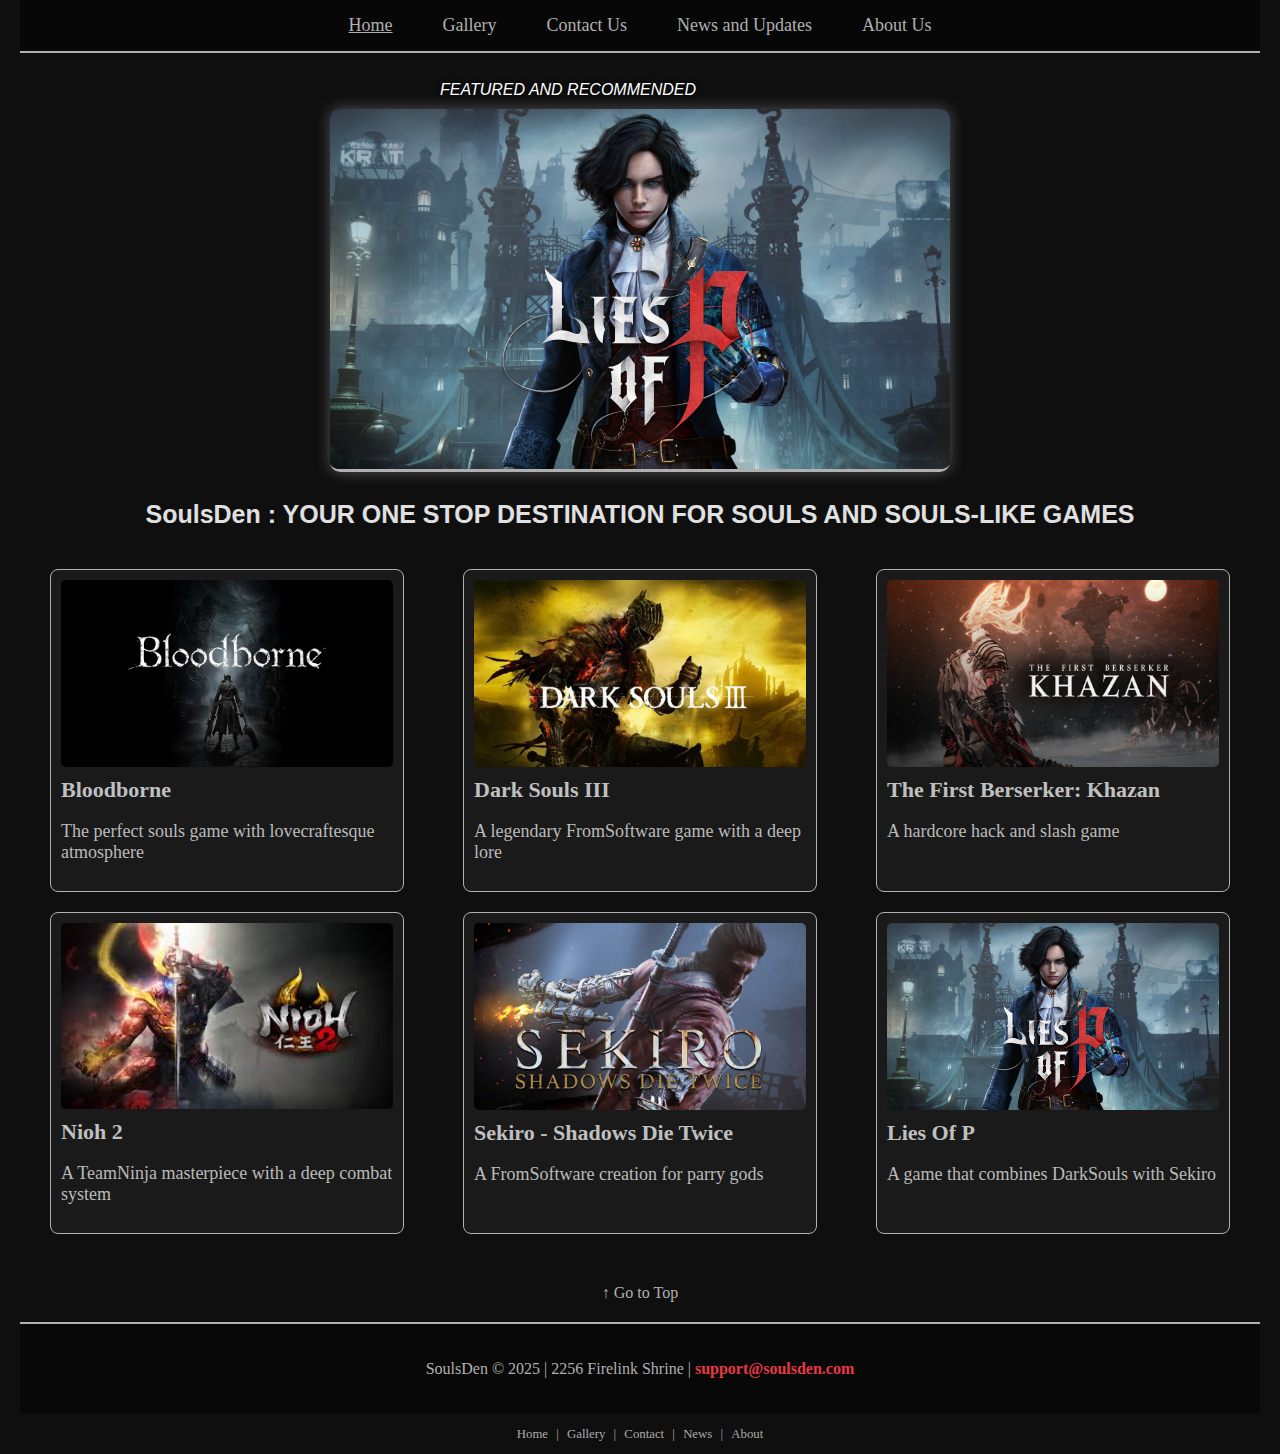
<file: index.html>
<html>
    <head>
        <title> Welcome to SoulsDen </title>
        <link rel="stylesheet" type="text/css" href="indexStyle.css">
        <script type="text/javascript" src="indexJs.js">
        </script>
    </head>
    <body>
        <div id="top"></div>
        <div class="container">
        <div class="header">
            <nav>
                <a href="index.html"><u>Home</u></a>
                <a href="gallery.html">Gallery</a>
                <a href="contact.html">Contact Us</a>
                <a href="news.html">News and Updates</a>
                <a href="about.html">About Us</a>
            </nav>
        <div class="banner">
            <p>FEATURED AND RECOMMENDED</p>
            <img id="imgslider" src="images/liesofp.jpg" alt="Lies Of P Banner">
        </div>
        </div>
        <h1>SoulsDen : YOUR ONE STOP DESTINATION FOR SOULS AND SOULS-LIKE GAMES</h1>
        <div class="featured">
            <div class="card">
                <a href="https://bloodborne.fandom.com/wiki/Bloodborne_Wiki" target="_blank" class="card-link">
                <img src="images/bloodborne.jpg" alt="Bloodborne">
                <h2>Bloodborne</h2>
                <p>The perfect souls game with lovecraftesque atmosphere</p>
                </a>
            </div>
            <div class="card">
                <a href="https://darksouls.fandom.com/wiki/Dark_Souls_III" target="_blank" class="card-link">
                <img src="images/darksouls.jpg" alt="Dark Souls III">
                <h2>Dark Souls III</h2>
                <p>A legendary FromSoftware game with a deep lore</p>
                </a>
            </div>
            <div class="card">
                <a href="https://khazan.nexon.com/en/main" target="_blank" class="card-link">
                <img src="images/tfbk.jpg" alt="The First Berserker: Khazan">
                <h2>The First Berserker: Khazan</h2>
                <p>A hardcore hack and slash game</p>
                </a>
            </div>
            <div class="card">
                <a href="https://nioh2.fandom.com/wiki/Nioh_2_Wiki" target="_blank" class="card-link">
                <img src="images/nioh2.jpg" alt="Nioh 2">
                <h2>Nioh 2</h2>
                <p>A TeamNinja masterpiece with a deep combat system</p>
                </a>
            </div>
            <div class="card">
                <a href="https://sekiro.fandom.com/wiki/Sekiro:_Shadows_Die_Twice" target="_blank" class="card-link">
                <img src="images/sekiro.jpg" alt="Sekiro- Shadows Die Twice">
                <h2>Sekiro - Shadows Die Twice</h2>
                <p>A FromSoftware creation for parry gods</p>
                </a>
            </div>
            <div class="card">
                <a href="https://liesofp.wiki.fextralife.com/Lies+of+P+Wiki" target="_blank" class="card-link">
                <img src="images/liesofp.jpg" alt="Lies of P">
                <h2>Lies Of P</h2>
                <p>A game that combines DarkSouls with Sekiro</p>
                </a>
            </div>
            </div>
        <div class="go-top">
                <a href="#top">↑ Go to Top</a>
        </div>    
        <div class="footer">
            <p>SoulsDen © 2025 | 2256 Firelink Shrine | <a href="mailto:support@soulsden.com">support@soulsden.com</a></p>
        </div>
        <div class="footer-nav">
            <p>
                <a href="index.html">Home</a> |
                <a href="gallery.html">Gallery</a> |
                <a href="contact.html">Contact</a> |
                <a href="news.html">News</a> |
                <a href="about.html">About</a>
            </p>
        </div>
        </div>
    </body>
</html>
</file>
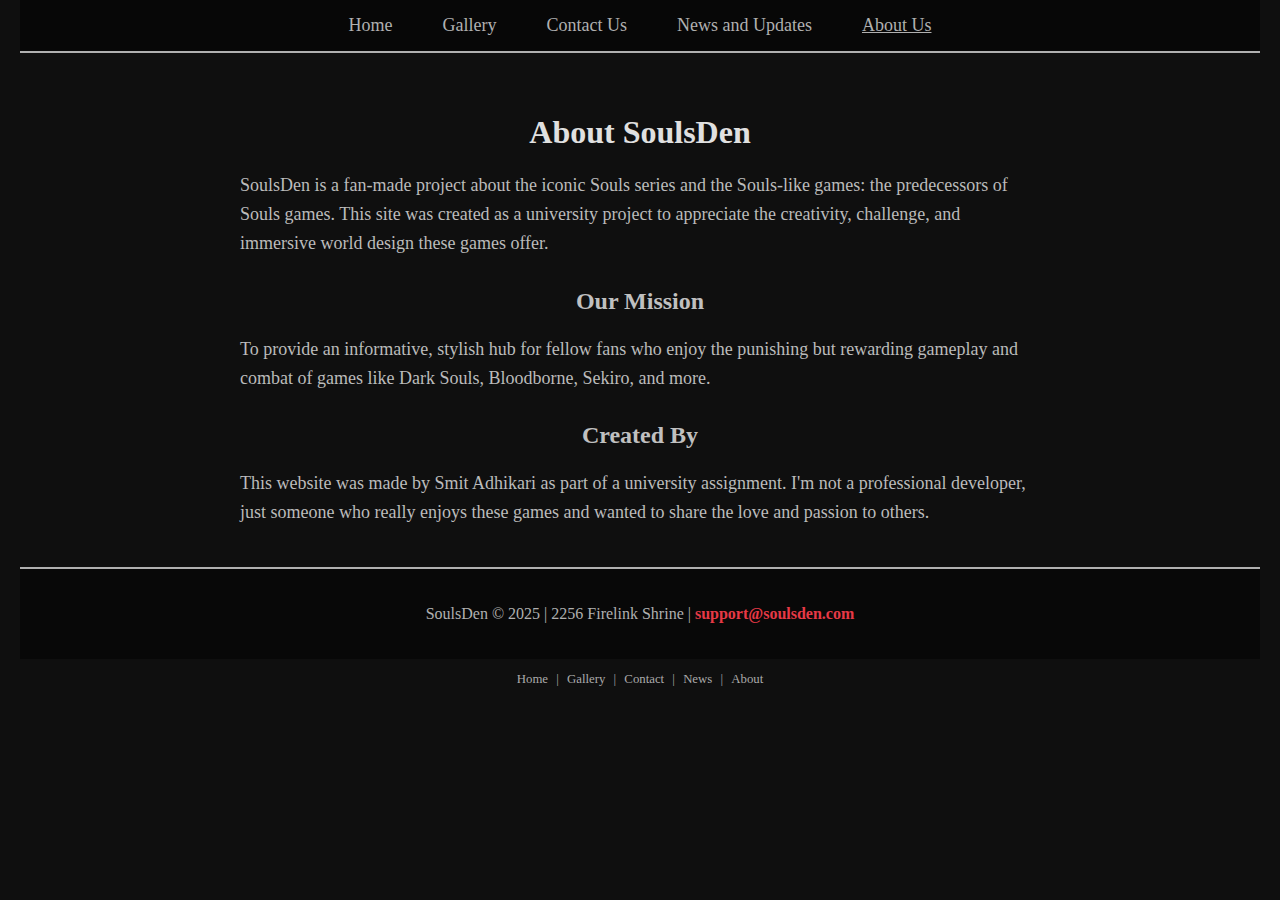
<file: about.html>
<html>
<head>
    <title>SoulsDen | About Us</title>
    <link rel="stylesheet" href="aboutStyle.css">
</head>
<body>
    <div class="container">
        <div class="header">
            <nav>
                <a href="index.html">Home</a>
                <a href="gallery.html">Gallery</a>
                <a href="contact.html">Contact Us</a>
                <a href="news.html">News and Updates</a>
                <a href="about.html"><u>About Us</u></a>
            </nav>
        </div>

        <div class="main">
            <h1>About SoulsDen</h1>
            <p>SoulsDen is a fan-made project about the iconic Souls series and the Souls-like games: the predecessors of Souls games. This site was created as a university project to appreciate the creativity, challenge, and immersive world design these games offer.</p>
            
            <h2>Our Mission</h2>
            <p>To provide an informative, stylish hub for fellow fans who enjoy the punishing but rewarding gameplay and combat of games like Dark Souls, Bloodborne, Sekiro, and more.</p>
            
            <h2>Created By</h2>
            <p>This website was made by Smit Adhikari as part of a university assignment. I'm not a professional developer, just someone who really enjoys these games and wanted to share the love and passion to others.</p>
        </div>

        <div class="footer">
            <p>SoulsDen © 2025 | 2256 Firelink Shrine | <a href="mailto:support@soulsden.com">support@soulsden.com</a></p>
        </div>
        <div class="footer-nav">
            <p>
                <a href="index.html">Home</a> |
                <a href="gallery.html">Gallery</a> |
                <a href="contact.html">Contact</a> |
                <a href="news.html">News</a> |
                <a href="about.html">About</a>
            </p>
        </div>
    </div>
</body>
</html>
</file>
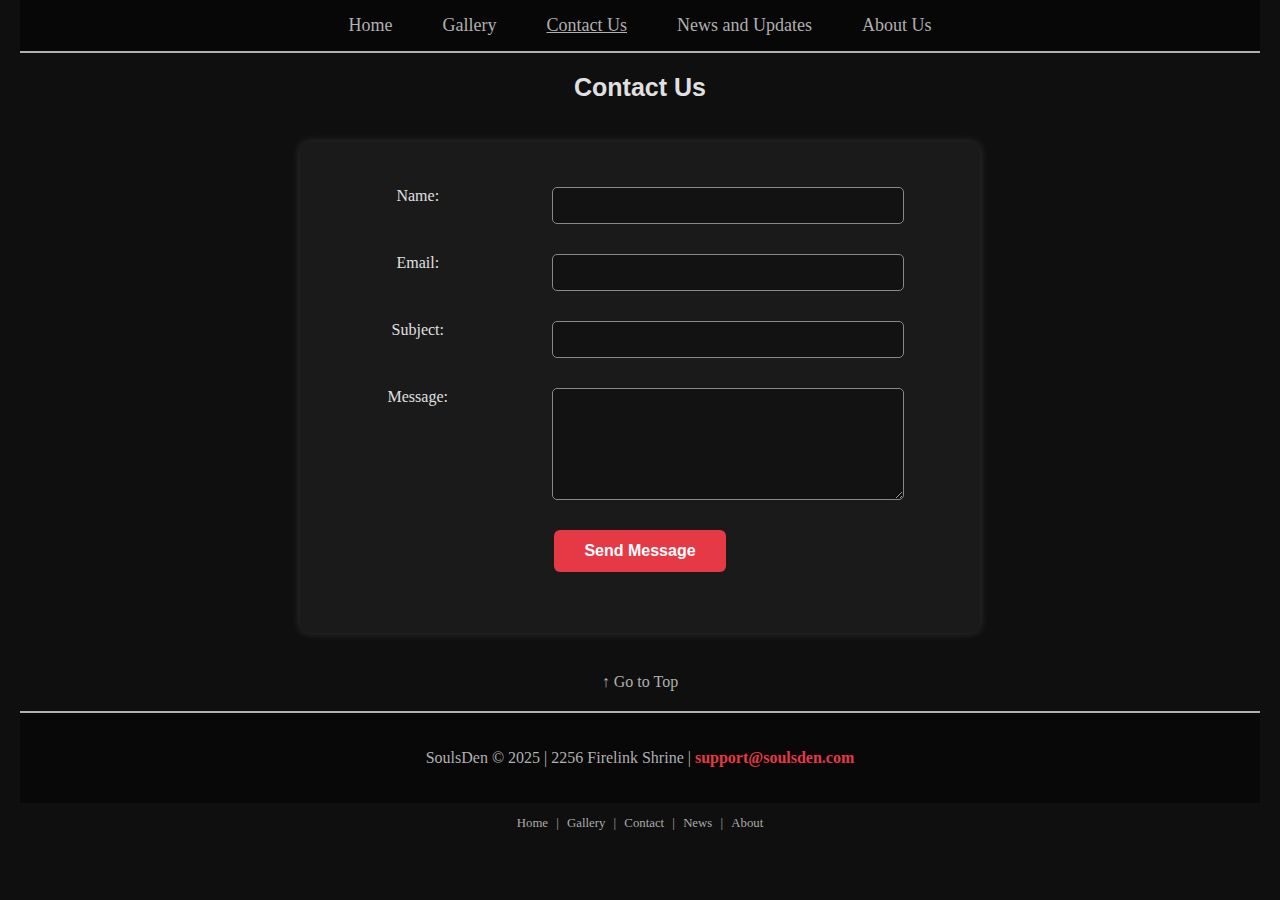
<file: contact.html>
<html>
<head>
    <title>Contact Us - SoulsDen</title>
    <link rel="stylesheet" type="text/css" href="contactStyle.css">
    <script type="text/javascript" src="contactValidation.js"></script>
</head>
<body>
    <div id="top"></div>
    <div class="container">
        <div class="header">
            <nav>
                <a href="index.html">Home</a>
                <a href="gallery.html">Gallery</a>
                <a href="contact.html"><u>Contact Us</u></a>
                <a href="news.html">News and Updates</a>
                <a href="about.html">About Us</a>
            </nav>
        </div>

        <h1>Contact Us</h1>

        <div class="contact-form">
            <form name="contactForm" onsubmit="return validateForm();">
                <table class="form-table">
                    <tr>
                        <td>Name:</td>
                        <td colspan="2"><input type="text" id="name" name="name"></td>
                    </tr>
                    <tr>
                        <td>Email:</td>
                        <td colspan="2"><input type="text" id="email" name="email"></td>
                    </tr>
                    <tr>
                        <td>Subject:</td>
                        <td colspan="2"><input type="text" id="subject" name="subject"></td>
                    </tr>
                    <tr>
                        <td rowspan="2">Message:</td>
                        <td colspan="2" rowspan="2"><textarea id="message" name="message" rows="6"></textarea></td>
                    </tr>
                    <tr></tr>
                    <tr>
                        <td colspan="3" style="text-align:center;">
                            <button type="submit">Send Message</button>
                        </td>
                    </tr>
                </table>
            </form>
        </div>
        <div class="go-top">
            <a href="#top">↑ Go to Top</a>
        </div>
        <div class="footer">
            <p>SoulsDen © 2025 | 2256 Firelink Shrine | <a href="mailto:support@soulsden.com">support@soulsden.com</a></p>
        </div>
        <div class="footer-nav">
            <p>
                <a href="index.html">Home</a> |
                <a href="gallery.html">Gallery</a> |
                <a href="contact.html">Contact</a> |
                <a href="news.html">News</a> |
                <a href="about.html">About</a>
            </p>
        </div>
    </div>
</body>
</html>
</file>
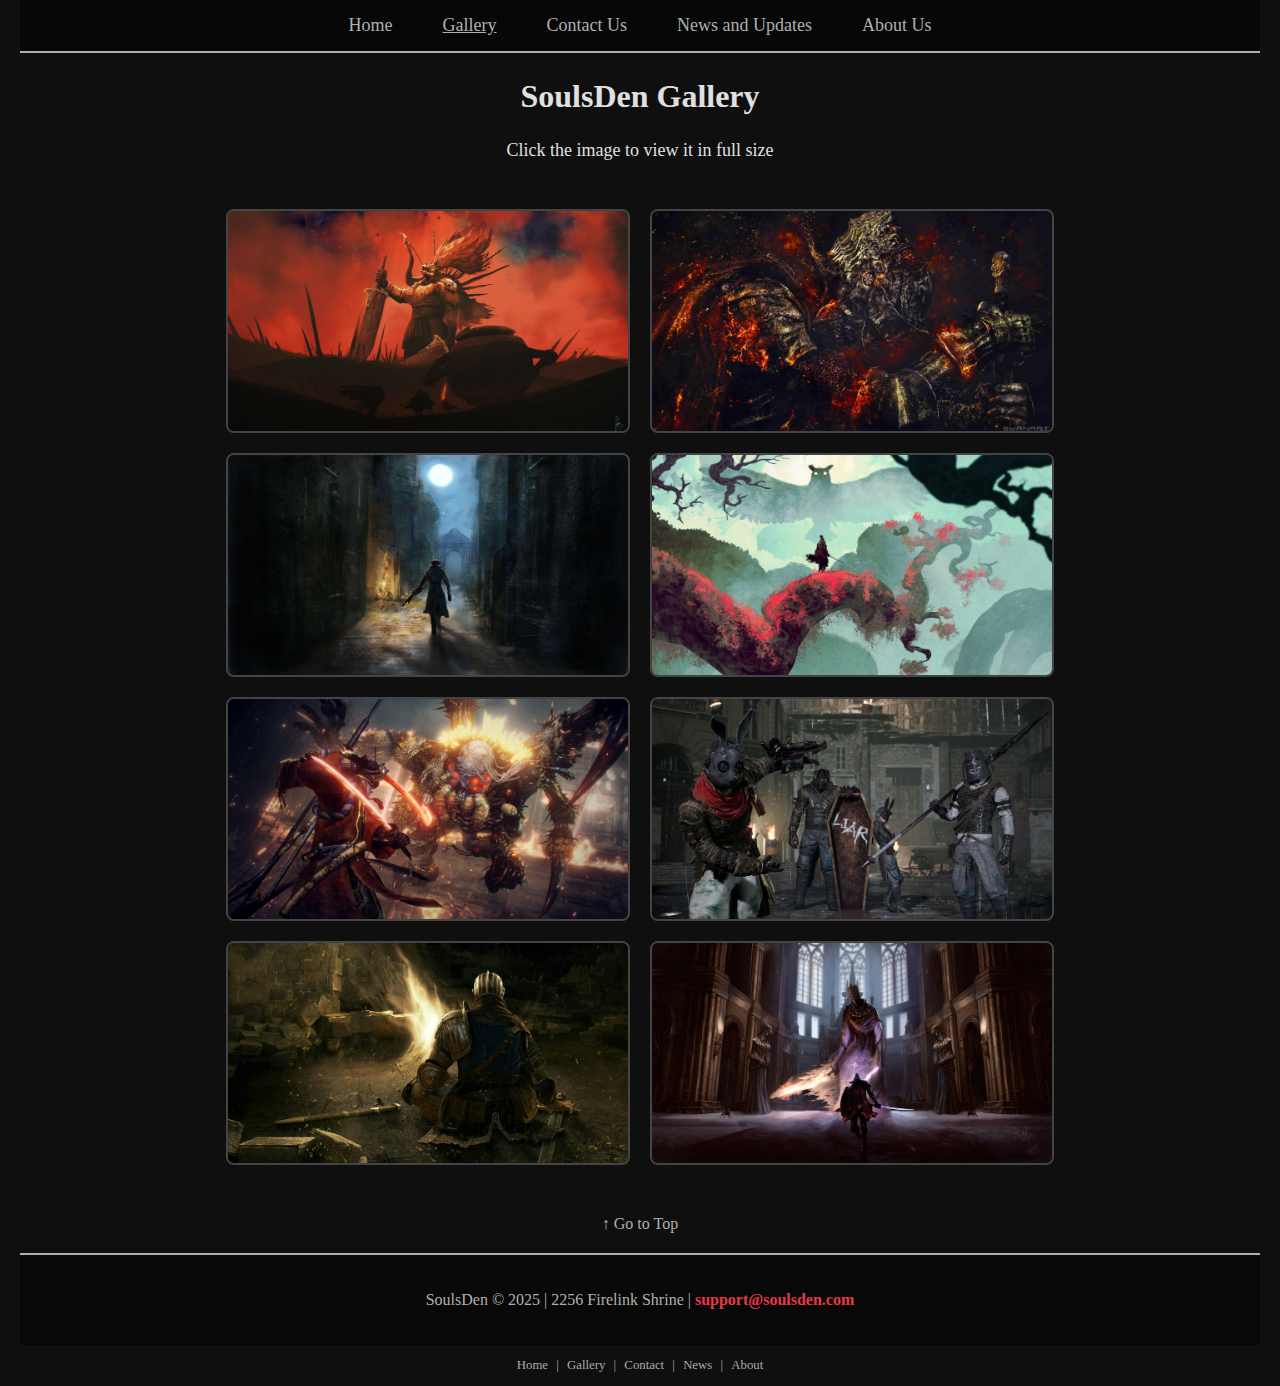
<file: gallery.html>
<html>
<head>
    <title>SoulsDen | Gallery</title>
    <link rel="stylesheet" type="text/css" href="galleryStyle.css">
</head>
<body>
    <div id="top"></div>
    <div class="container">
        <div class="header">
            <nav>
                <a href="index.html">Home</a>
                <a href="gallery.html"><u>Gallery</u></a>
                <a href="contact.html">Contact Us</a>
                <a href="news.html">News and Updates</a>
                <a href="about.html">About Us</a>
            </nav>
        </div>

        <div class="main">
            <h1>SoulsDen Gallery</h1>
            <p>Click the image to view it in full size</p>
            <div class="gallery">
                <a href="galleryImages/radahn.jpg" target="_blank">
                    <img src="galleryImages/radahn.jpg" alt="Radahn from Elden Ring">
                </a>
                <a href="galleryImages/darksouls1.jpg" target="_blank">
                    <img src="galleryImages/darksouls1.jpg" alt="Dark Souls picture 1">
                </a>
                <a href="galleryImages/bloodborne1.jpg" target="_blank">
                    <img src="galleryImages/bloodborne1.jpg" alt="Bloodborne">
                </a>
                <a href="galleryImages/sekiro1.jpg" target="_blank">
                    <img src="galleryImages/sekiro1.jpg" alt="Sekiro vs Owl">
                </a>
                <a href="galleryImages/nioh21.jpg" target="_blank">
                    <img src="galleryImages/nioh21.jpg" alt="Nioh 2">
                </a>
                <a href="galleryImages/liesofp1.jpg" target="_blank">
                    <img src="galleryImages/liesofp1.jpg" alt="Lies of P">
                </a>
                <a href="galleryImages/darksouls2.jpg" target="_blank">
                    <img src="galleryImages/darksouls2.jpg" alt="Dark Souls picture 2">
                </a>
                <a href="galleryImages/darksouls3.jpg" target="_blank">
                    <img src="galleryImages/darksouls3.jpg" alt="Dark Souls picture 3">
                </a>
            </div>
        </div>
        <div class="go-top">
            <a href="#top">↑ Go to Top</a>
        </div>
        <div class="footer">
            <p>SoulsDen © 2025 | 2256 Firelink Shrine | <a href="mailto:support@soulsden.com">support@soulsden.com</a></p>
        </div>
        <div class="footer-nav">
            <p>
                <a href="index.html">Home</a> |
                <a href="gallery.html">Gallery</a> |
                <a href="contact.html">Contact</a> |
                <a href="news.html">News</a> |
                <a href="about.html">About</a>
            </p>
        </div>
    </div>
</body>
</html>
</file>
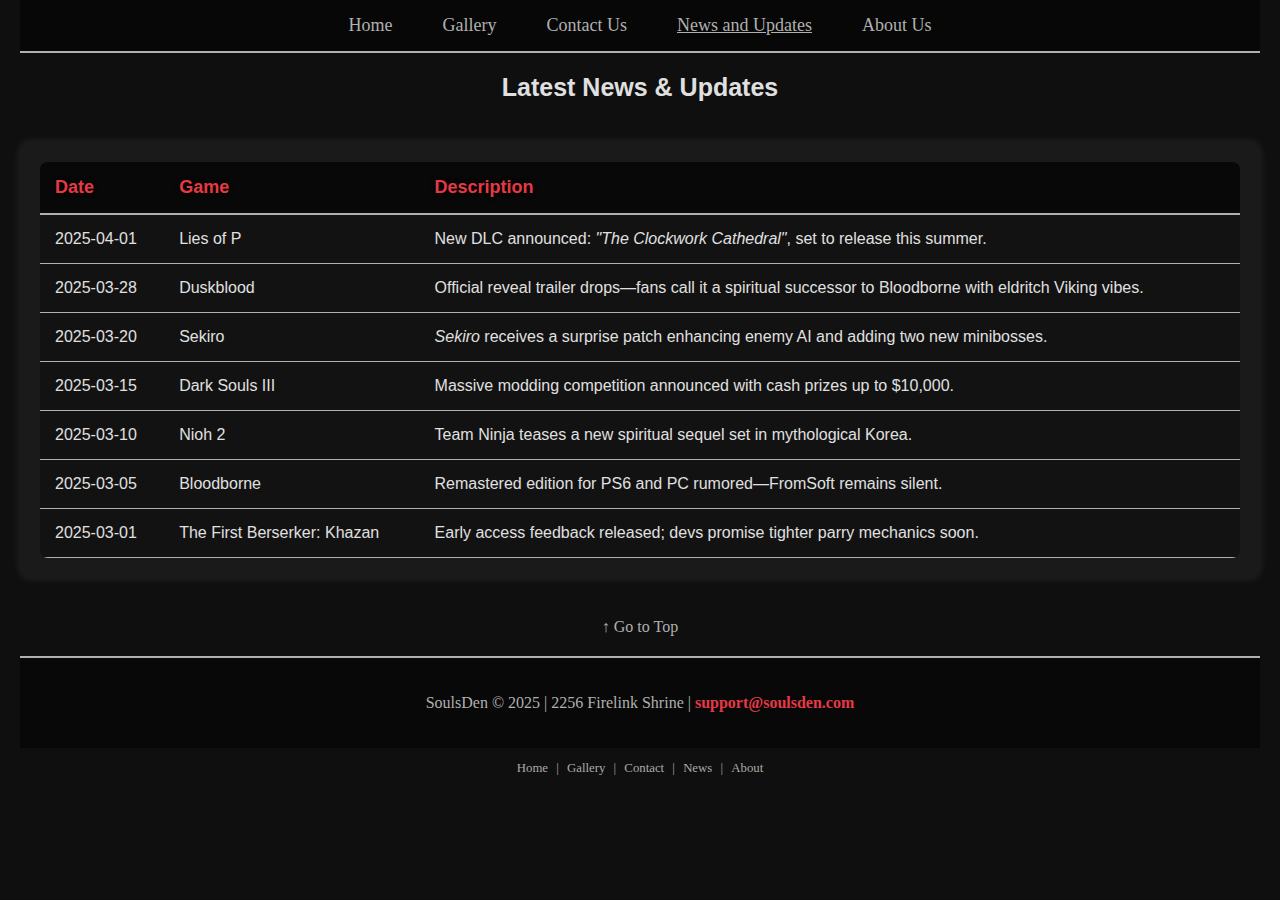
<file: news.html>
<html>
<head>
    <title>News and Updates - SoulsDen</title>
    <link rel="stylesheet" type="text/css" href="newsStyle.css">
</head>
<body>
    <div id="top"></div>
    <div class="container">
        <div class="header">
            <nav>
                <a href="index.html">Home</a>
                <a href="gallery.html">Gallery</a>
                <a href="contact.html">Contact Us</a>
                <a href="news.html"><u>News and Updates</u></a>
                <a href="about.html">About Us</a>
            </nav>
        </div>

        <h1>Latest News & Updates</h1>

        <div class="news-section">
            <table class="news-table">
                <tr class="table-header">
                    <td><strong>Date</strong></td>
                    <td><strong>Game</strong></td>
                    <td><strong>Description</strong></td>
                </tr>
                <tr>
                    <td>2025-04-01</td>
                    <td>Lies of P</td>
                    <td>New DLC announced: <em>"The Clockwork Cathedral"</em>, set to release this summer.</td>
                </tr>
                <tr>
                    <td>2025-03-28</td>
                    <td>Duskblood</td>
                    <td>Official reveal trailer drops—fans call it a spiritual successor to Bloodborne with eldritch Viking vibes.</td>
                </tr>
                <tr>
                    <td>2025-03-20</td>
                    <td>Sekiro</td>
                    <td><em>Sekiro</em> receives a surprise patch enhancing enemy AI and adding two new minibosses.</td>
                </tr>
                <tr>
                    <td>2025-03-15</td>
                    <td>Dark Souls III</td>
                    <td>Massive modding competition announced with cash prizes up to $10,000.</td>
                </tr>
                <tr>
                    <td>2025-03-10</td>
                    <td>Nioh 2</td>
                    <td>Team Ninja teases a new spiritual sequel set in mythological Korea.</td>
                </tr>
                <tr>
                    <td>2025-03-05</td>
                    <td>Bloodborne</td>
                    <td>Remastered edition for PS6 and PC rumored—FromSoft remains silent.</td>
                </tr>
                <tr>
                    <td>2025-03-01</td>
                    <td>The First Berserker: Khazan</td>
                    <td>Early access feedback released; devs promise tighter parry mechanics soon.</td>
                </tr>
            </table>
        </div>
        <div class="go-top">
           <a href="#top">↑ Go to Top</a> 
        </div>
        <div class="footer">
            <p>SoulsDen © 2025 | 2256 Firelink Shrine | <a href="mailto:support@soulsden.com">support@soulsden.com</a></p>
        </div>
        <div class="footer-nav">
            <p>
                <a href="index.html">Home</a> |
                <a href="gallery.html">Gallery</a> |
                <a href="contact.html">Contact</a> |
                <a href="news.html">News</a> |
                <a href="about.html">About</a>
            </p>
        </div>
    </div>
</body>
</html>
</file>
<file: indexStyle.css>
.container {
  max-width: 1320px;
  margin: auto;
  padding: 0 20px;
}
 h1{
    font-size:25px;
    margin:10px;
    font-family:Arial, Helvetica, sans-serif;
    text-align:center;
}
body {
    background: #0f0f0f;
    color: #e0e0e0;
    font-family: 'Trajan', serif;
    margin: 0;
    padding: 0;
  }
  
  a {
    color: #b0b0b0;
    text-decoration: none;
  }
  
  a:hover {
    color: #e63946;
    text-shadow: 0 0 8px #e63946;
  }
  
  .header nav {
    font-size: 18px;
    background: #070707;
    padding: 15px 30px;
    display: flex;
    justify-content: center;
    gap: 50px;
    border-bottom: 2px solid #b0b0b0;
  }
  
  .banner {
    margin-top: 3%;
    height: 400px;
    overflow: hidden;
    display: flex;
    justify-content: center;
    align-items: center;
  }
  
  .banner img {
    
    width: 50%;
    height: 90%;
    object-fit: cover;
    border-bottom: 3px solid #b0b0b0;
    border-radius: 10px;
    box-shadow: 0 0 15px rgba(193, 182, 182, 0.4);
  }
  .banner p {
  position: absolute;
  top: 65px;
  left: 440px;
  color: white;
  font-family: 'Arial', serif;
  font-size: 16px;
  text-shadow: 0 0 5px #000;
  text-transform: uppercase;
  font-style: italic;
  }
  
  .featured {
    display: flex;
    flex-wrap: wrap;
    justify-content: space-between;
    padding: 30px;
    gap: 20px;
  }
  
  .card {
    width: 30%;
    background: #1a1a1a;
    border: 1px solid #b0b0b0;
    border-radius: 8px;
    padding: 10px;
    box-sizing: border-box;
  }
  
  .card:hover {
    box-shadow: 0 0 10px #e63946;
  }
  
  .card img {
    width: 100%;
    border-radius: 5px;
  }
  
  .card h2 {
    font-size: 22px;
    margin: 10px 0 5px;
    color: #c0c0c0;
  }
  
  .card p {
    font-size: 18px;
    color: #bbb;
  }
  .card-link {
    text-decoration: none;
    color: inherit;
    display: block;
  }
  
  .footer {
    background: #080808;
    color: #b0b0b0;
    text-align: center;
    padding: 20px;
    border-top: 2px solid #b0b0b0;
  }

  .footer a {
    color: #e63946;
    font-weight: bold;
  }
  .go-top {
    text-align: center;
    margin: 20px 0;
}
.footer-nav {
  font-size: 0.8em;
  color: #aaa;
  text-align: center;
  margin-top: 10px;
}

.footer-nav a {
  color: #aaa;
  text-decoration: none;
  margin: 0 5px;
}
</file>
<file: aboutStyle.css>
body {
    background: #0f0f0f;
    color: #e0e0e0;
    font-family: 'Trajan', serif;
    margin: 0;
    padding: 0;
}

.container {
    max-width: 1320px;
    margin: auto;
    padding: 0 20px;
}

a {
    color: #b0b0b0;
    text-decoration: none;
}

a:hover {
    color: #e63946;
    text-shadow: 0 0 8px #e63946;
}

.header nav {
    font-size: 18px;
    background: #070707;
    padding: 15px 30px;
    display: flex;
    justify-content: center;
    gap: 50px;
    border-bottom: 2px solid #b0b0b0;
}

.main {
    padding: 40px 0;
}

.main h1 {
    font-size:25px;
    text-align: center;
    margin-bottom: 20px;
    font-size: 32px;
}

.main h2 {
    text-align: center;
    margin-top: 30px;
    font-size: 24px;
    color: #c0c0c0;
}

.main p {
    font-size: 18px;
    line-height: 1.6;
    color: #bbb;
    max-width: 800px;
    margin: 0 auto;
}

.footer {
    background: #080808;
    color: #b0b0b0;
    text-align: center;
    padding: 20px;
    border-top: 2px solid #b0b0b0;
}

.footer a {
    color: #e63946;
    font-weight: bold;
}
.footer-nav {
    font-size: 0.8em;
    color: #aaa;
    text-align: center;
    margin-top: 10px;
}

.footer-nav a {
    color: #aaa;
    text-decoration: none;
    margin: 0 5px;
}
</file>
<file: contactStyle.css>
body {
    background: #0f0f0f;
    color: #e0e0e0;
    font-family: 'Trajan', serif;
    margin: 0;
    padding: 0;
  }
  
  .container {
    max-width: 1320px;
    margin: auto;
    padding: 0 20px;
  }
  
  h1 {
    font-size: 25px;
    margin: 20px 10px;
    font-family: Arial, Helvetica, sans-serif;
    text-align: center;
  }

  a {
    color: #b0b0b0;
    text-decoration: none;
  }
  
  a:hover {
    color: #e63946;
    text-shadow: 0 0 8px #e63946;
  }
  
  .header nav {
    font-size: 18px;
    background: #070707;
    padding: 15px 30px;
    display: flex;
    justify-content: center;
    gap: 50px;
    border-bottom: 2px solid #b0b0b0;
  }
  
  .contact-form {
    width:50%;
    background-color: #1a1a1a;
    padding: 30px;
    margin: 40px auto;
    border-radius: 10px;
    box-shadow: 0 0 10px rgba(200, 200, 200, 0.2);
  }
  .contact-form td {
    text-align: center;

  }

  .form-table {
    width: 100%;
    border-collapse: collapse;
  }
  
  .form-table td {
    padding: 15px;
    vertical-align: top;
    font-size: 16px;
    color: #e0e0e0;
  }
  
  .form-table input[type="text"],
  .form-table textarea {
    align-self:left;
    width: 85%;
    padding: 10px;
    border: 1px solid #888;
    border-radius: 5px;
    background-color: #121212;
    color: #e0e0e0;
    font-family: Arial, sans-serif;
  }
  
  textarea {
    resize: vertical;
  }
  
  button[type="submit"] {
    background-color: #e63946;
    color: #fff;
    border: none;
    padding: 12px 30px;
    font-size: 16px;
    border-radius: 6px;
    font-weight: bold;
  }
  
  button[type="submit"]:hover {
    background-color: #ff4f5e;
    box-shadow: 0 0 10px #e63946;
  }
  
  .footer {
    background: #080808;
    color: #b0b0b0;
    text-align: center;
    padding: 20px;
    border-top: 2px solid #b0b0b0;
  }
  
  .footer a {
    color: #e63946;
    font-weight: bold;
  }
  .go-top {
    text-align: center;
    margin: 20px 0;
}
.footer-nav {
  font-size: 0.8em;
  color: #aaa;
  text-align: center;
  margin-top: 10px;
}

.footer-nav a {
  color: #aaa;
  text-decoration: none;
  margin: 0 5px;
}
</file>
<file: galleryStyle.css>
.container {
    max-width: 1320px;
    margin: auto;
    padding: 0 20px;
  }
.main p {
        text-align: center;
        font-size:18px;
}
  h1 {
    margin: 25px;
    font-family: 'Trajan';
    text-align: center;
  }
  
  body {
    background: #0f0f0f;
    color: #e0e0e0;
    font-family: 'Trajan', serif;
    margin: 0;
    padding: 0;
  }
  
  a {
    color: #b0b0b0;
    text-decoration: none;
  }
  
  a:hover {
    color: #e63946;
    text-shadow: 0 0 8px #e63946;
  }
  
  .header nav {
    font-size: 18px;
    background: #070707;
    padding: 15px 30px;
    display: flex;
    justify-content: center;
    gap: 50px;
    border-bottom: 2px solid #b0b0b0;
  }
  
  .gallery {
    display: flex;
    flex-wrap: wrap;
    justify-content: center;
    gap: 20px;
    padding: 30px 0;
  }
  
  .gallery a:hover {
    box-shadow: 0 0 10px #e63946;
  }
  
  .gallery a img {
    width: 400px;
    height: 220px;
    object-fit: cover;
    border-radius: 8px;
    border: 2px solid #444;
  }
  
  .footer {
    background: #080808;
    color: #b0b0b0;
    text-align: center;
    padding: 20px;
    border-top: 2px solid #b0b0b0;
  }
  
  .footer a {
    color: #e63946;
    font-weight: bold;
  }
  .go-top {
    text-align: center;
    margin: 20px 0;
}
.footer-nav {
  font-size: 0.8em;
  color: #aaa;
  text-align: center;
  margin-top: 10px;
}

.footer-nav a {
  color: #aaa;
  text-decoration: none;
  margin: 0 5px;
}
</file>
<file: newsStyle.css>
body {
    background: #0f0f0f;
    color: #e0e0e0;
    font-family: 'Trajan', serif;
    margin: 0;
    padding: 0;
  }
  
  .container {
    max-width: 1320px;
    margin: auto;
    padding: 0 20px;
  }
  
  h1 {
    font-size: 25px;
    margin: 20px 10px;
    font-family: Arial, Helvetica, sans-serif;
    text-align: center;
  }
  
  a {
    color: #b0b0b0;
    text-decoration: none;
  }
  
  a:hover {
    color: #e63946;
    text-shadow: 0 0 8px #e63946;
  }
  
  .header nav {
    font-size: 18px;
    background: #070707;
    padding: 15px 30px;
    display: flex;
    justify-content: center;
    gap: 50px;
    border-bottom: 2px solid #b0b0b0;
  }
  
 .news-section {
    margin: 40px auto;
    padding: 20px;
    background: #1a1a1a;
    border-radius: 10px;
    box-shadow: 0 0 10px rgba(200, 200, 200, 0.142);
  }
  
  .news-table {
    width: 100%;
    border-collapse: collapse;
    font-family: Arial, Helvetica, sans-serif;
    background-color: #121212;
    border-radius: 8px;
    overflow: hidden;
  }
  
  .news-table td {
    padding: 15px;
    border-bottom: 1px solid #b0b0b0;
    color: #e0e0e0;
    font-size: 16px;
  }
  
  .table-header td {
    background-color: #080808;
    color: #e63946;
    font-size: 18px;
    font-weight: bold;
    text-shadow: 0 0 5px #000;
    border-bottom: 2px solid #b0b0b0;
  }
  
  .news-table tr:hover:not(.table-header) {
    background-color: #2a2a2a;
    box-shadow: inset 0 0 10px #e63946;
  }
  
  .footer {
    background: #080808;
    color: #b0b0b0;
    text-align: center;
    padding: 20px;
    border-top: 2px solid #b0b0b0;
  }
  
  .footer a {
    color: #e63946;
    font-weight: bold;
  }
  
  @media (max-width: 768px) {
    .header nav {
      flex-direction: column;
      gap: 20px;
    }
  
    .news-table td {
      font-size: 14px;
      padding: 10px;
    }
  
    .news-section {
      padding: 15px;
    }
  }
  .go-top {
    text-align: center;
    margin: 20px 0;
}
.footer-nav {
  font-size: 0.8em;
  color: #aaa;
  text-align: center;
  margin-top: 10px;
}

.footer-nav a {
  color: #aaa;
  text-decoration: none;
  margin: 0 5px;
}
</file>
